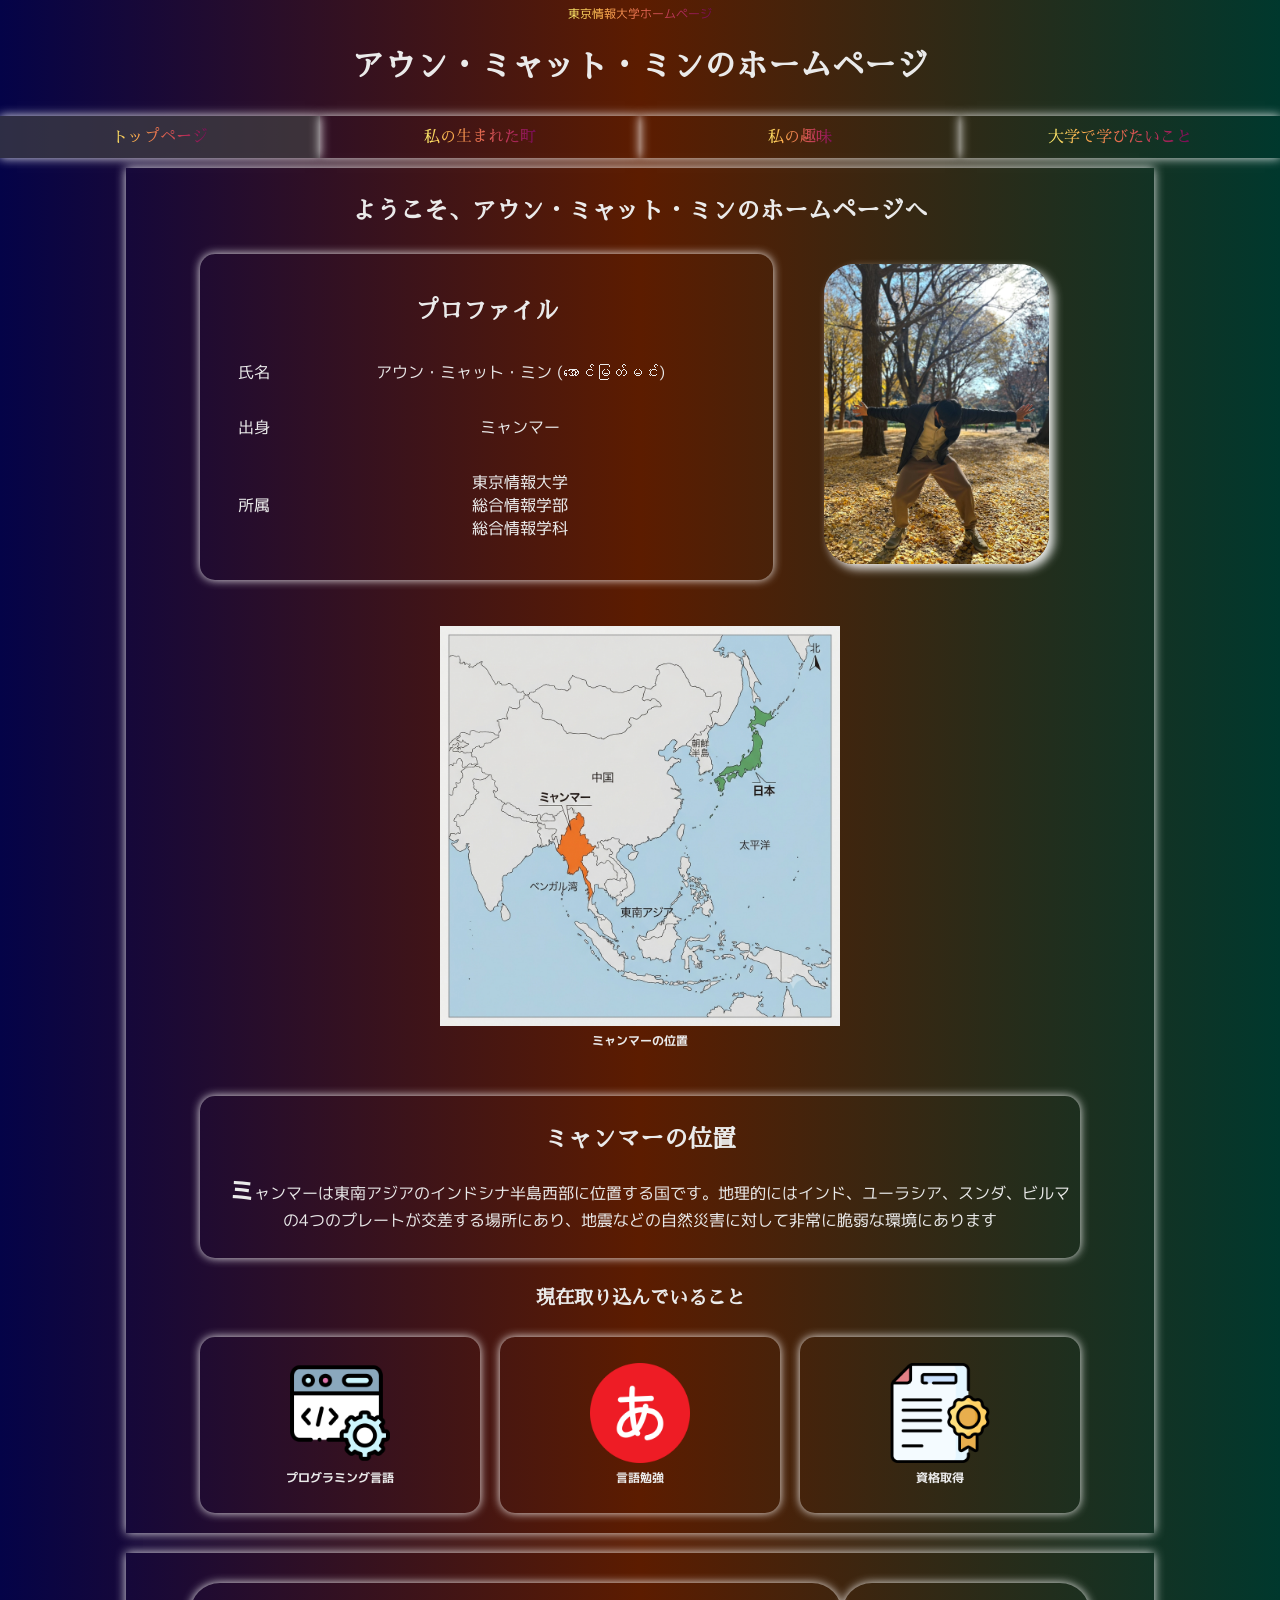
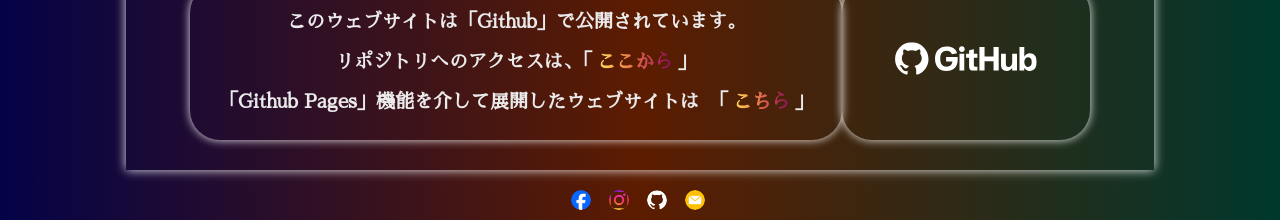
<file: index.html>
<!doctype html>
<html lang="ja">
  <head>
    <meta charset="utf-8" />
    <meta name="author" content="J26002 アウンミャットミン" />
    <meta name="description" content="アウンミャットミンのホームページ" />
    <meta name="viewport" content="width=device-width, initial-scale=1.0">
    <meta property="og:title" content="Aung Myat Min's Portfolio">
    <meta property="og:type" content="wesite">
    <meta property="og:url" content="https://amm1902.github.io/My-site/">
    <meta property="og:image" content="./image/profile-pic.jpg">
    <meta property="og:description" content="A simple website for My profile">
    <title>アウンミャットミンのホームページ</title>
    <link href="./style.css" rel="stylesheet" />
    <link href="https://fonts.googleapis.com/css?family=Sawarabi+Mincho" rel="stylesheet">
    <link href="https://fonts.googleapis.com/css?family=M+PLUS+1p" rel="stylesheet">
  </head>
  <body>
    <header>
      <p id="sch-lnk"><a href="https://www.tuis.ac.jp" title="東京情報大学ホームページ">東京情報大学ホームページ</a></p>
      <h1>アウン・ミャット・ミンのホームページ</h1>
    </header>
    <nav>
      <ul>
        <li class="is-here"><a href="./index.html" title="トップページ">トップページ</a></li>
        <li><a href="./town.html" title="生まれた町">私の生まれた町</a></li>
        <li><a href="./hobby.html" title="趣味">私の趣味</a></li>
        <li><a href="./dream.html" title="大学で学びたいこと">大学で学びたいこと</a></li>
      </ul>
    </nav>
    <main>
      <h2>ようこそ、アウン・ミャット・ミンのホームページへ</h2>
      <section class="flex-column-container">
        <article class="element profile">
          <h2>プロファイル</h2>
          <table id="profile-table">
            <tr>
              <td>氏名</td>
              <td>アウン・ミャット・ミン (အောင်မြတ်မင်း)</td>
            </tr>
            <tr>
              <td>出身</td>
              <td>ミャンマー</td>
            </tr>
            <tr>
              <td>所属</td>
              <td>東京情報大学<br>総合情報学部<br>総合情報学科</td>
            </tr>
          </table>
        </article>
        <figure class="element profile-pic">
          <img src="./image/profile-pic.jpg" alt="アウンミャットミン">
        </figure>
      </section>
      <section class="flex-row-container">
        <article class="element">
          <figure id="mm-map">
            <img src="./image/mm-map.png" alt="Myanmar Map">
            <figcaption>ミャンマーの位置</figcaption>
          </figure>
        </article>
        <article class="element">
          <h2>ミャンマーの位置</h2>
          <p>ミャンマーは東南アジアのインドシナ半島西部に位置する国です。地理的にはインド、ユーラシア、スンダ、ビルマの4つのプレートが交差する場所にあり、地震などの自然災害に対して非常に脆弱な環境にあります</p>
        </article>
      </section>
      <h3>現在取り込んでいること</h3>
      <section class="flex-column-container activity">
        <article class="element">
          <figure>
            <img src="./icon/coding.png" alt="programming icon">
            <figcaption>プログラミング言語</figcaption>
          </figure>
        </article>
        <article class="element">
          <figure>
            <img src="./icon/japanese-alphabet.png" alt="Japanese Language icon">
            <figcaption>言語勉強</figcaption>
          </figure>
        </article>
        <article class="element">
          <figure>
            <img src="./icon/certificate.png" alt="Certificate icon">
            <figcaption>資格取得</figcaption>
          </figure>
        </article>
      </section>
    </main>
    <footer>
      <div class="flex-column-container repo-intro">
        <section class="element repo-text">
          <h3>このウェブサイトは「Github」で公開されています。</h3>
          <h3>リポジトリへのアクセスは、「<a href="https://github.com/AMM1902/My-site" title="My-site Github Page">ここから</a>」</h3>
          <h3>「Github Pages」機能を介して展開したウェブサイトは　「<a href="https://amm1902.github.io/My-site/" title="My-site website">こちら</a>」</h3>
        </section>
        <section class="element repo-logo">
          <img src="./icon/GitHub_Lockup_White.svg" alt="Github logo">
        </section>
      </div>
      <address>
        <a href="https://www.facebook.com/share/1B2FfYjLx8/" title="Facebook Link">
          <img class="social-icon" src="./icon/Facebook_Logo_Primary.png" alt="Facebook" />
        </a>
        <a href="https://www.instagram.com/aungmyatmin7012?igsh=cG5weXA1OWZ1bGN5" title="Instagram Link">
          <img class="social-icon" src="./icon/Instagram_Glyph_Gradient.png" alt="Instagram" />
        </a>
        <a href="https://github.com/AMM1902" title="Github Link">
          <img class="social-icon" src="./icon/GitHub_Invertocat_White.svg" alt="Github" />
        </a>
        <a href="mailto:j26002am@edu.tuis.ac.jp" title="Email">
          <img class="social-icon" src="./icon/email.png" alt="Email" />
        </a>
      </address>
    </footer>
  </body>
</html>
</file>
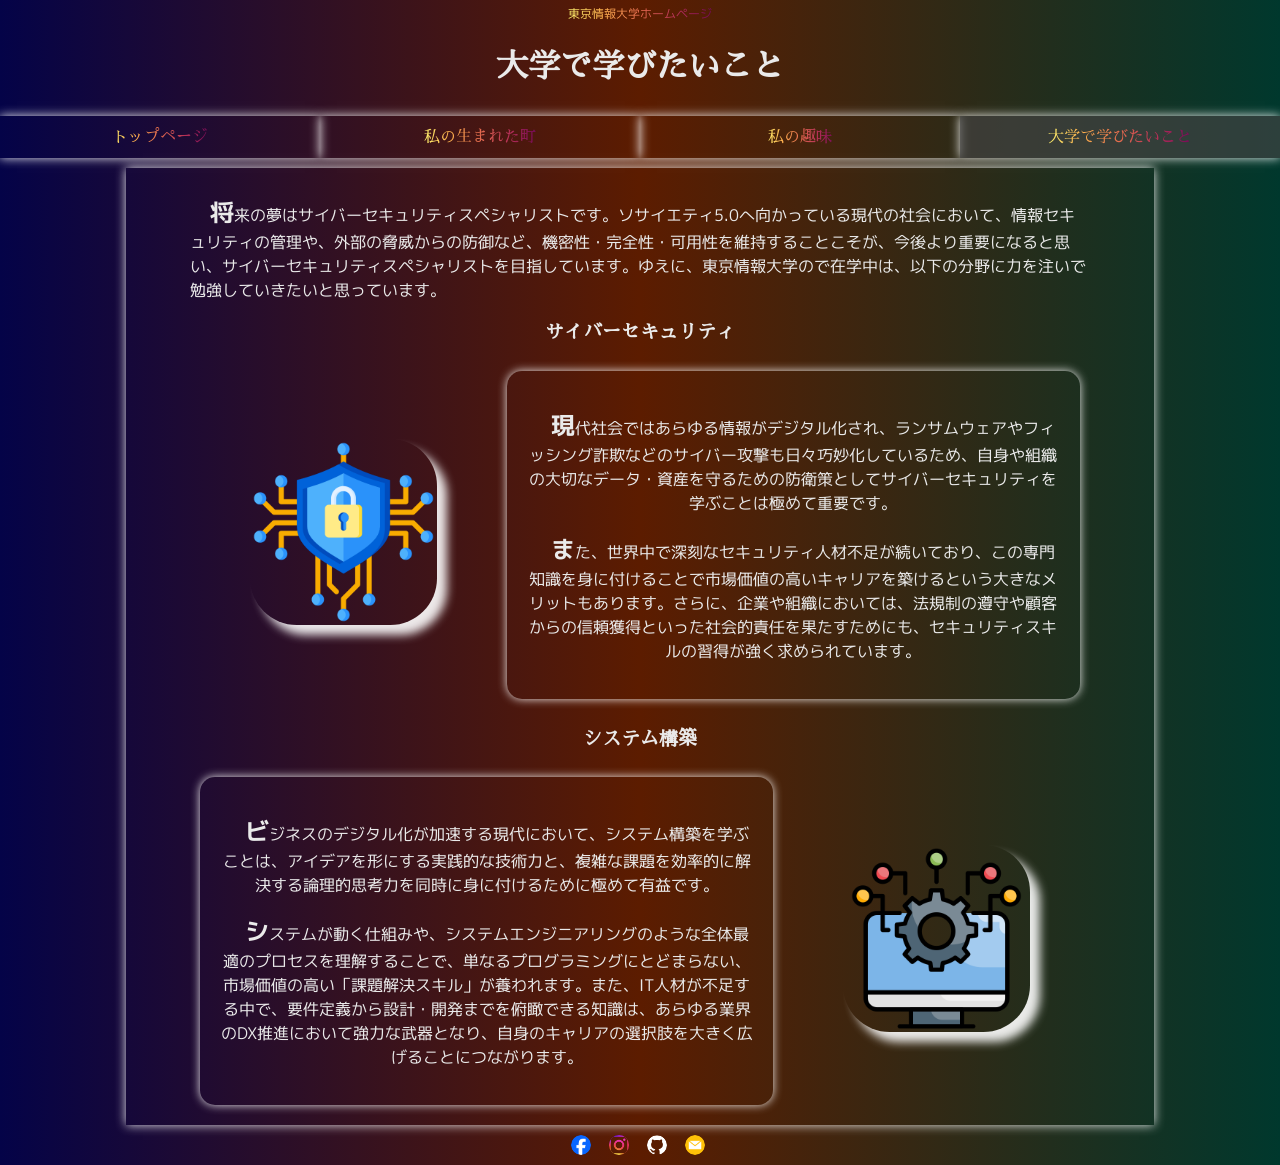
<file: dream.html>
<!doctype html>
<html lang="ja">
  <head>
    <meta charset="utf-8" />
    <meta name="author" content="J26002 アウンミャットミン" />
    <meta name="description" content="アウンミャットミン｜大学で学びたいこと" />
    <meta name="viewport" content="width=device-width, initial-scale=1.0">
    <meta property="og:title" content="Aung Myat Min's Portfolio">
    <meta property="og:type" content="wesite">
    <meta property="og:url" content="https://amm1902.github.io/My-site/">
    <meta property="og:image" content="./image/profile-pic.jpg">
    <meta property="og:description" content="A simple website for My profile">
    <title>大学で学びたいこと</title>
    <link href="./style.css" rel="stylesheet" />
    <link href="https://fonts.googleapis.com/css?family=Sawarabi+Mincho" rel="stylesheet">
    <link href="https://fonts.googleapis.com/css?family=M+PLUS+1p" rel="stylesheet">
  </head>
  <body>
    <header>
      <p id="sch-lnk"><a href="https://www.tuis.ac.jp" title="東京情報大学ホームページ">東京情報大学ホームページ</a></p>
      <h1>大学で学びたいこと</h1>
    </header>
    <nav>
      <ul>
        <li><a href="./index.html" title="トップページ">トップページ</a></li>
        <li><a href="./town.html" title="生まれた町">私の生まれた町</a></li>
        <li><a href="./hobby.html" title="趣味">私の趣味</a></li>
        <li class="is-here"><a href="./dream.html" title="大学で学びたいこと">大学で学びたいこと</a></li>
      </ul>
    </nav>
    <main>
      <p>将来の夢はサイバーセキュリティスペシャリストです。ソサイエティ5.0へ向かっている現代の社会において、情報セキュリティの管理や、外部の脅威からの防御など、機密性・完全性・可用性を維持することこそが、今後より重要になると思い、サイバーセキュリティスペシャリストを目指しています。ゆえに、東京情報大学ので在学中は、以下の分野に力を注いで勉強していきたいと思っています。
      </p>
      <section>
        <h3>サイバーセキュリティ</h3>
        <section class="flex-column-container dream">
          <article class="element study-icon">
            <figure>
              <img src="./icon/cybersecurity.png" alt="Cybersecurity icon">
            </figure>
          </article>
          <article class="element study">
            <p>
              現代社会ではあらゆる情報がデジタル化され、ランサムウェアやフィッシング詐欺などのサイバー攻撃も日々巧妙化しているため、自身や組織の大切なデータ・資産を守るための防衛策としてサイバーセキュリティを学ぶことは極めて重要です。
            </p>
            <p>
              また、世界中で深刻なセキュリティ人材不足が続いており、この専門知識を身に付けることで市場価値の高いキャリアを築けるという大きなメリットもあります。さらに、企業や組織においては、法規制の遵守や顧客からの信頼獲得といった社会的責任を果たすためにも、セキュリティスキルの習得が強く求められています。
            </p>
          </article>
        </section>
      </section>
      <section>
        <h3>システム構築</h3>
        <section class="flex-column-container dream">
          <article class="element study">
            <p>
              ビジネスのデジタル化が加速する現代において、システム構築を学ぶことは、アイデアを形にする実践的な技術力と、複雑な課題を効率的に解決する論理的思考力を同時に身に付けるために極めて有益です。
            </p>
            <p>
              システムが動く仕組みや、システムエンジニアリングのような全体最適のプロセスを理解することで、単なるプログラミングにとどまらない、市場価値の高い「課題解決スキル」が養われます。また、IT人材が不足する中で、要件定義から設計・開発までを俯瞰できる知識は、あらゆる業界のDX推進において強力な武器となり、自身のキャリアの選択肢を大きく広げることにつながります。
            </p>
          </article>
          <article class="element study-icon">
            <figure><img src="./icon/system-integration.png" alt="System design icon"></figure>
          </article>
        </section>
      </section>
    </main>
    <footer>
      <address>
        <a href="https://www.facebook.com/share/1B2FfYjLx8/" title="Facebook Link">
          <img class="social-icon" src="./icon/Facebook_Logo_Primary.png" alt="Facebook" />
        </a>
        <a href="https://www.instagram.com/aungmyatmin7012?igsh=cG5weXA1OWZ1bGN5" title="Instagram Link">
          <img class="social-icon" src="./icon/Instagram_Glyph_Gradient.png" alt="Instagram" />
        </a>
        <a href="https://github.com/AMM1902" title="Github Link">
          <img class="social-icon" src="./icon/GitHub_Invertocat_White.svg" alt="Github" />
        </a>
        <a href="mailto:j26002am@edu.tuis.ac.jp" title="Email">
          <img class="social-icon" src="./icon/email.png" alt="Email" />
        </a>
      </address>
    </footer>
  </body>
</html>
</file>
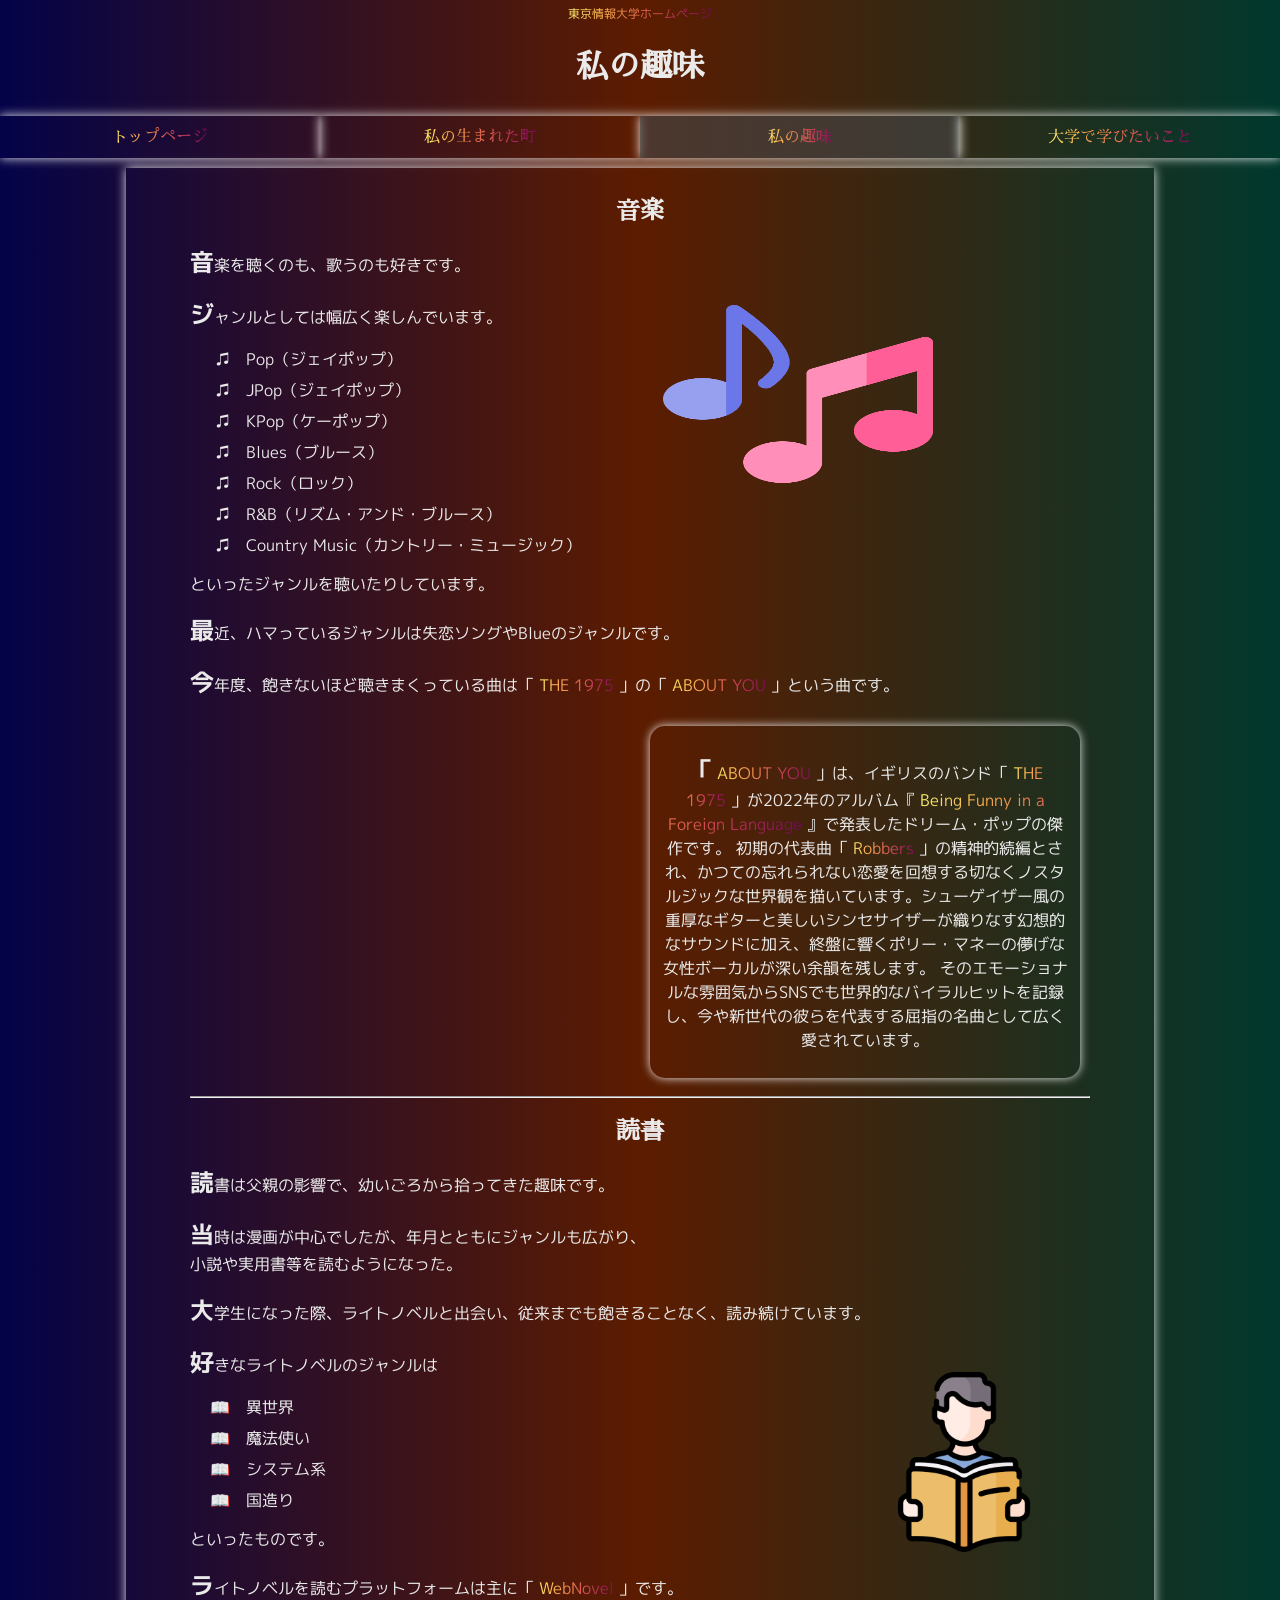
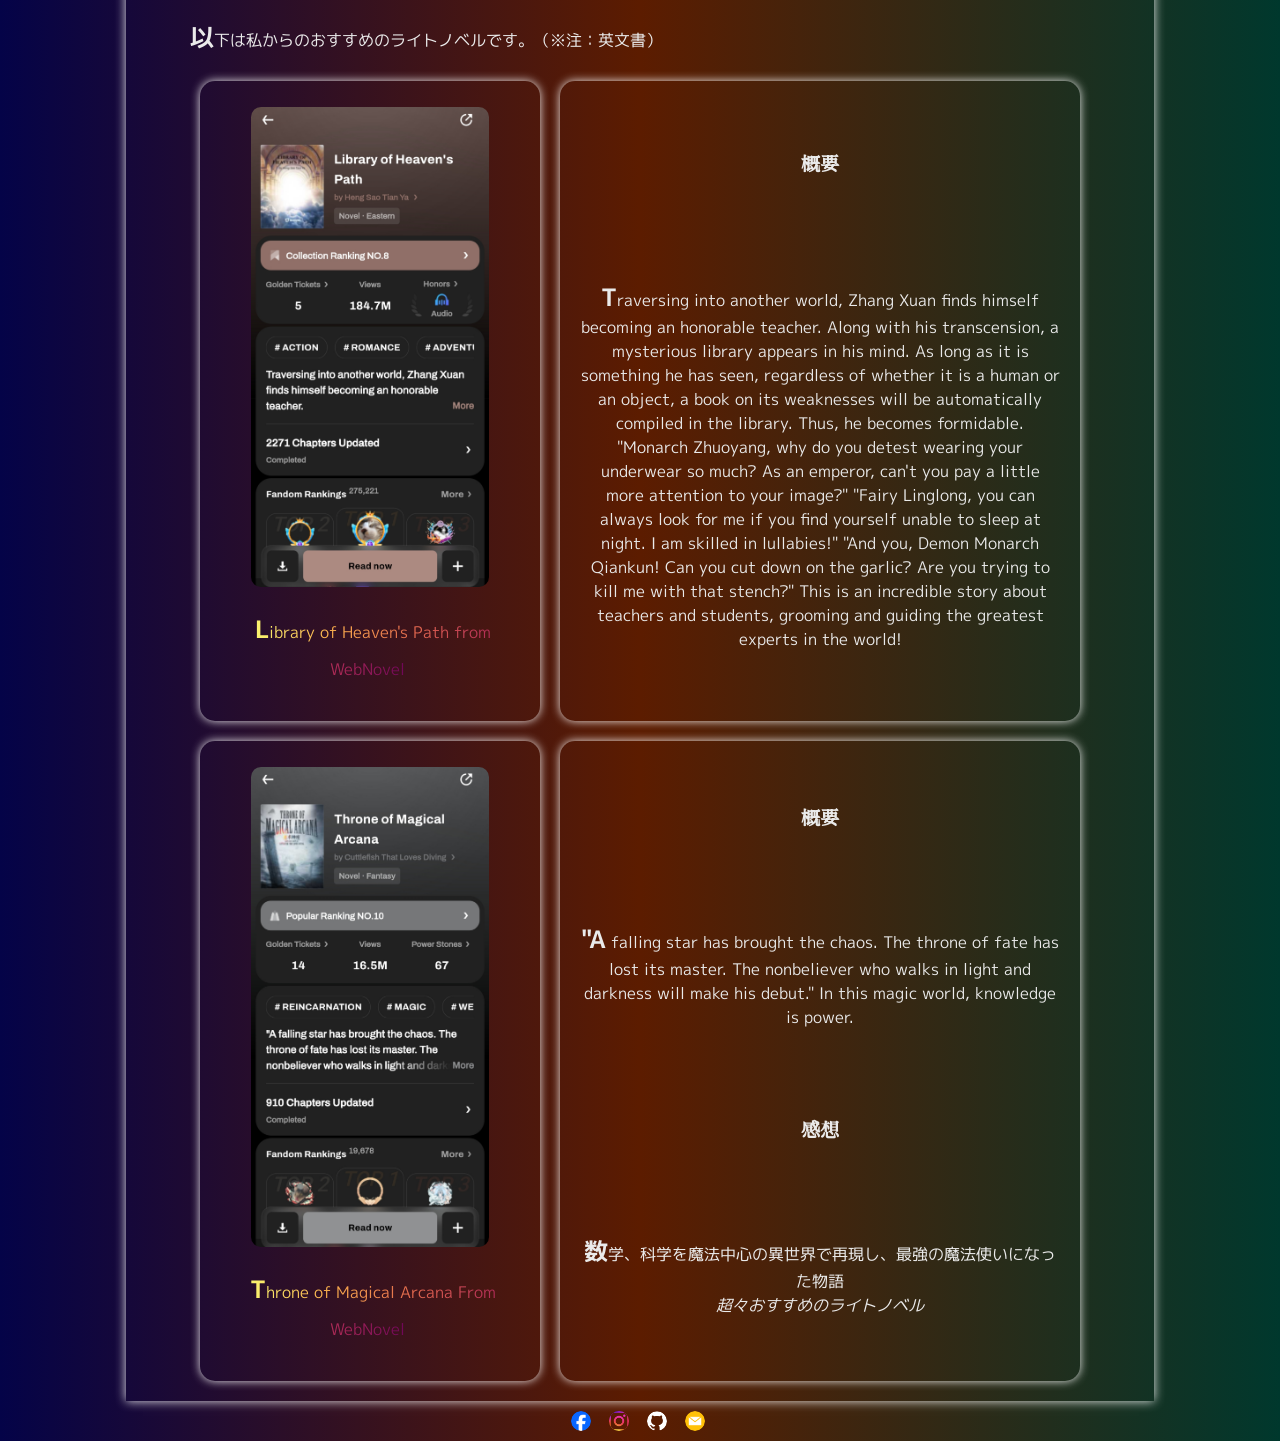
<file: hobby.html>
<!doctype html>
<html lang="ja">
  <head>
    <meta charset="utf-8" />
    <meta name="author" content="J26002 アウンミャットミン" />
    <meta name="description" content="アウンミャットミン｜私の趣味" />
    <meta name="viewport" content="width=device-width, initial-scale=1.0">
    <meta property="og:title" content="Aung Myat Min's Portfolio">
    <meta property="og:type" content="wesite">
    <meta property="og:url" content="https://amm1902.github.io/My-site/">
    <meta property="og:image" content="./image/profile-pic.jpg">
    <meta property="og:description" content="A simple website for My profile">
    <title>私の趣味</title>
    <link href="./style.css" rel="stylesheet" />
    <link href="https://fonts.googleapis.com/css?family=Sawarabi+Mincho" rel="stylesheet">
    <link href="https://fonts.googleapis.com/css?family=M+PLUS+1p" rel="stylesheet">
  </head>
  <body>
    <header>
      <p id="sch-lnk"><a href="https://www.tuis.ac.jp" title="東京情報大学ホームページ">東京情報大学ホームページ</a></p>
      <h1>私の趣味</h1>
    </header>
    <nav>
      <ul>
        <li><a href="./index.html" title="トップページ">トップページ</a></li>
        <li><a href="./town.html" title="生まれた町">私の生まれた町</a></li>
        <li class="is-here"><a href="./hobby.html" title="趣味">私の趣味</a></li>
        <li><a href="./dream.html" title="大学で学びたいこと">大学で学びたいこと</a></li>
      </ul>
    </nav>
    <main>
      <section class="hobby" id="music">
        <h2>音楽</h2>
        <p>音楽を聴くのも、歌うのも好きです。</p>
        <p>ジャンルとしては幅広く楽しんでいます。
          <ul>
            <li>Pop（ジェイポップ）</li>
            <li>JPop（ジェイポップ）</li>
            <li>KPop（ケーポップ）</li>
            <li>Blues（ブルース）</li>
            <li>Rock（ロック）</li>
            <li>R&B（リズム・アンド・ブルース）</li>
            <li>Country Music（カントリー・ミュージック）</li>
          </ul> といったジャンルを聴いたりしています。
        </p>
        <p>最近、ハマっているジャンルは失恋ソングやBlueのジャンルです。</p>
        <p>今年度、飽きないほど聴きまくっている曲は「<a href="https://www.youtube.com/channel/UC_LfW1R3B0of9qOw1uI-QNQ" title="The 1975's Youtube page">THE 1975</a>」の「<a href="https://youtu.be/tGv7CUutzqU?si=N_Si5HTvJLspvC7x" title="About You Youtube Link">ABOUT YOU</a>」という曲です。</p>
        <section class="flex-column-container">
          <article class="element">
            <iframe
            height=100% 
            width=100% 
            src="https://www.youtube.com/embed/tGv7CUutzqU?si=ZOa75D4bkWChov4C"
            title="YouTube video player"
            frameborder="0"
            allow="
            accelerometer;
            autoplay;
            clipboard-write;
            encrypted-media;
            gyroscope;
            picture-in-picture;
            web-share;"
            referrerpolicy="strict-origin-when-cross-origin"
            allowfullscreen>
            </iframe>
          </article>
          <article class="element">
            <p>
              「<a href="https://youtu.be/tGv7CUutzqU?si=N_Si5HTvJLspvC7x" title="About You Youtube Link">ABOUT YOU</a>」は、イギリスのバンド「<a href="https://www.youtube.com/channel/UC_LfW1R3B0of9qOw1uI-QNQ" title="The 1975's Youtube Page">THE 1975</a>」が2022年のアルバム『<a href="https://en.wikipedia.org/wiki/Being_Funny_in_a_Foreign_Language" title="'Being Funny in a Foreign Language' Wikipedia Page">Being Funny in a Foreign Language</a>』で発表したドリーム・ポップの傑作です。
              
              初期の代表曲「<a href="https://youtu.be/Iyy3YOpxL2k?si=sTBb0FbuBh4MWe8O" title="'Robbers' Youtube Link">Robbers</a>」の精神的続編とされ、かつての忘れられない恋愛を回想する切なくノスタルジックな世界観を描いています。シューゲイザー風の重厚なギターと美しいシンセサイザーが織りなす幻想的なサウンドに加え、終盤に響くポリー・マネーの儚げな女性ボーカルが深い余韻を残します。
              
              そのエモーショナルな雰囲気からSNSでも世界的なバイラルヒットを記録し、今や新世代の彼らを代表する屈指の名曲として広く愛されています。
            </p>
          </article>
        </section>
      </section>
      <hr>
      <section class="hobby" id="reading">
        <h2>読書</h2>
        <p>
          読書は父親の影響で、幼いごろから拾ってきた趣味です。
        </p>
        <p>当時は漫画が中心でしたが、年月とともにジャンルも広がり、<br>小説や実用書等を読むようになった。</p>
        <p>大学生になった際、ライトノベルと出会い、従来までも飽きることなく、読み続けています。</p>
        <p>好きなライトノベルのジャンルは
          <ul>
            <li>異世界</li>
            <li>魔法使い</li>
            <li>システム系</li>
            <li>国造り</li>
          </ul>
        </p>といったものです。
        <p>ライトノベルを読むプラットフォームは主に「<a href="https://www.webnovel.com/" title="WebNovel">WebNovel</a>」です。</p>
        <p>以下は私からのおすすめのライトノベルです。（※注：英文書）</p>
        <section class="fex-row-container">
          <section class="flex-column-container">
            <article class="element novel cover">
              <p><img src="./image/lnovel-lohp.jpg" alt="Library of Heaven's Path Novel"></p>
              <p><a href="https://www.webnovel.com/ja/book/library-of-heaven's-path_6831850602000905" title="'Library of Heaven's Path' Page">Library of Heaven's Path from WebNovel</a></p>
            </article>
            <article class="element novel descript">
              <div>
                <h3>概要</h3>
              <p>
                Traversing into another world, Zhang Xuan finds himself becoming an honorable teacher.
                Along with his transcension, a mysterious library appears in his mind.
                As long as it is something he has seen, regardless of whether it is a human or an object, a book on its weaknesses will
                be automatically compiled in the library.
                Thus, he becomes formidable.
                "Monarch Zhuoyang, why do you detest wearing your underwear so much? As an emperor, can't you pay a little more
                attention to your image?"
                "Fairy Linglong, you can always look for me if you find yourself unable to sleep at night. I am skilled in lullabies!"
                "And you, Demon Monarch Qiankun! Can you cut down on the garlic? Are you trying to kill me with that stench?"
                This is an incredible story about teachers and students, grooming and guiding the greatest experts in the world!
              </p>
              </div>
            </article>
          </section>
          <section class="flex-column-container">
            <article class="element novel cover">
              <p><img src="./image/lnovel-toma.jpg" alt="Throne of Magical Arcana Novel"></p>
              <p><a href="https://www.webnovel.com/ja/book/library-of-heaven's-path_6831850602000905" title="'Throne of Magical Arcana' Page">Throne of Magical Arcana From WebNovel</a></p>
            </article>
            <article class="element novel descript">
              <div>
                <h3>概要</h3>
              <p>
                "A falling star has brought the chaos. The throne of fate has lost its master. The nonbeliever who walks in light and
                darkness will make his debut."
                In this magic world, knowledge is power.
              </p>
              <h3>感想</h3>
              <p>
                数学、科学を魔法中心の異世界で再現し、最強の魔法使いになった物語<br>
                <em>超々おすすめのライトノベル</em>
              </p>
              </div>
            </article>
          </section>
        </section>
      </section>
    </main>
    <footer>
      <address>
        <a href="https://www.facebook.com/share/1B2FfYjLx8/" title="Facebook Link">
          <img class="social-icon" src="./icon/Facebook_Logo_Primary.png" alt="Facebook" />
        </a>
        <a href="https://www.instagram.com/aungmyatmin7012?igsh=cG5weXA1OWZ1bGN5" title="Instagram Link">
          <img class="social-icon" src="./icon/Instagram_Glyph_Gradient.png" alt="Instagram" />
        </a>
        <a href="https://github.com/AMM1902" title="Github Link">
          <img class="social-icon" src="./icon/GitHub_Invertocat_White.svg" alt="Github" />
        </a>
        <a href="mailto:j26002am@edu.tuis.ac.jp" title="Email">
          <img class="social-icon" src="./icon/email.png" alt="Email" />
        </a>
      </address>
    </footer>
  </body>
</html>
</file>
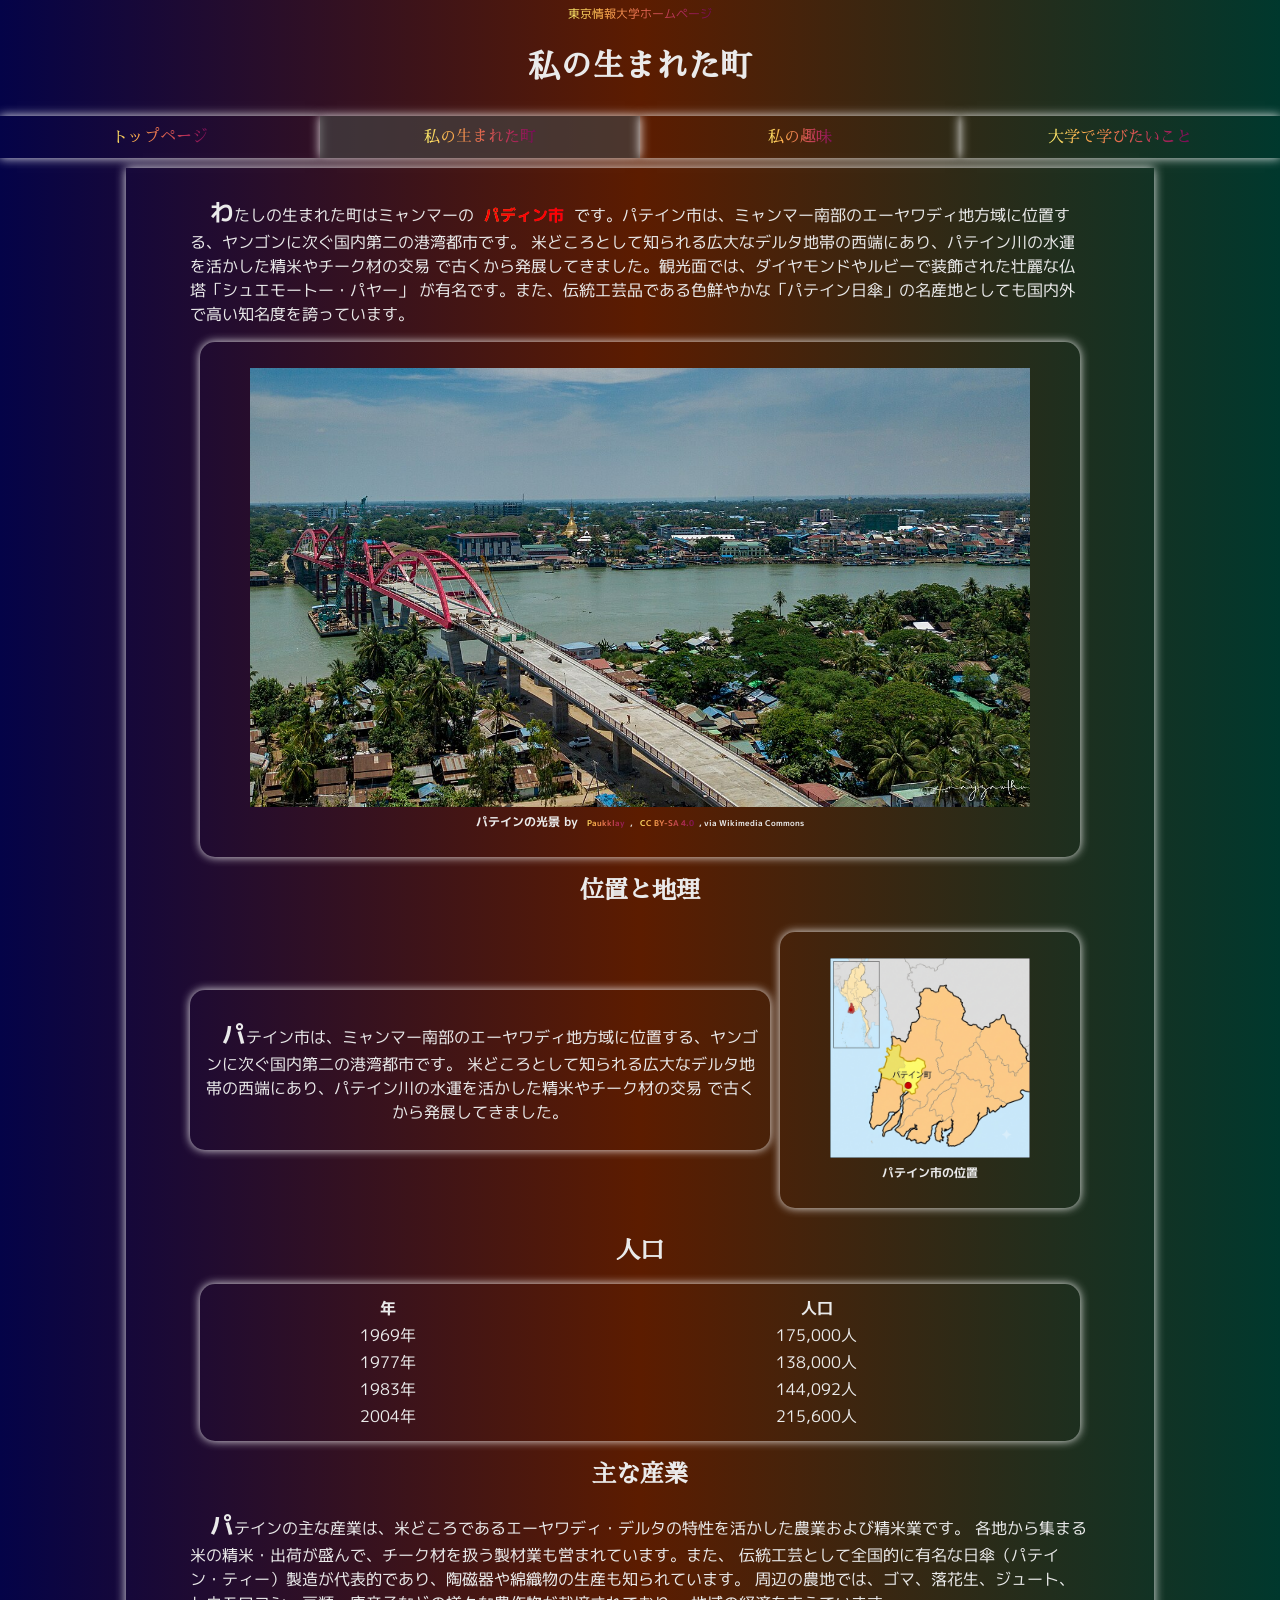
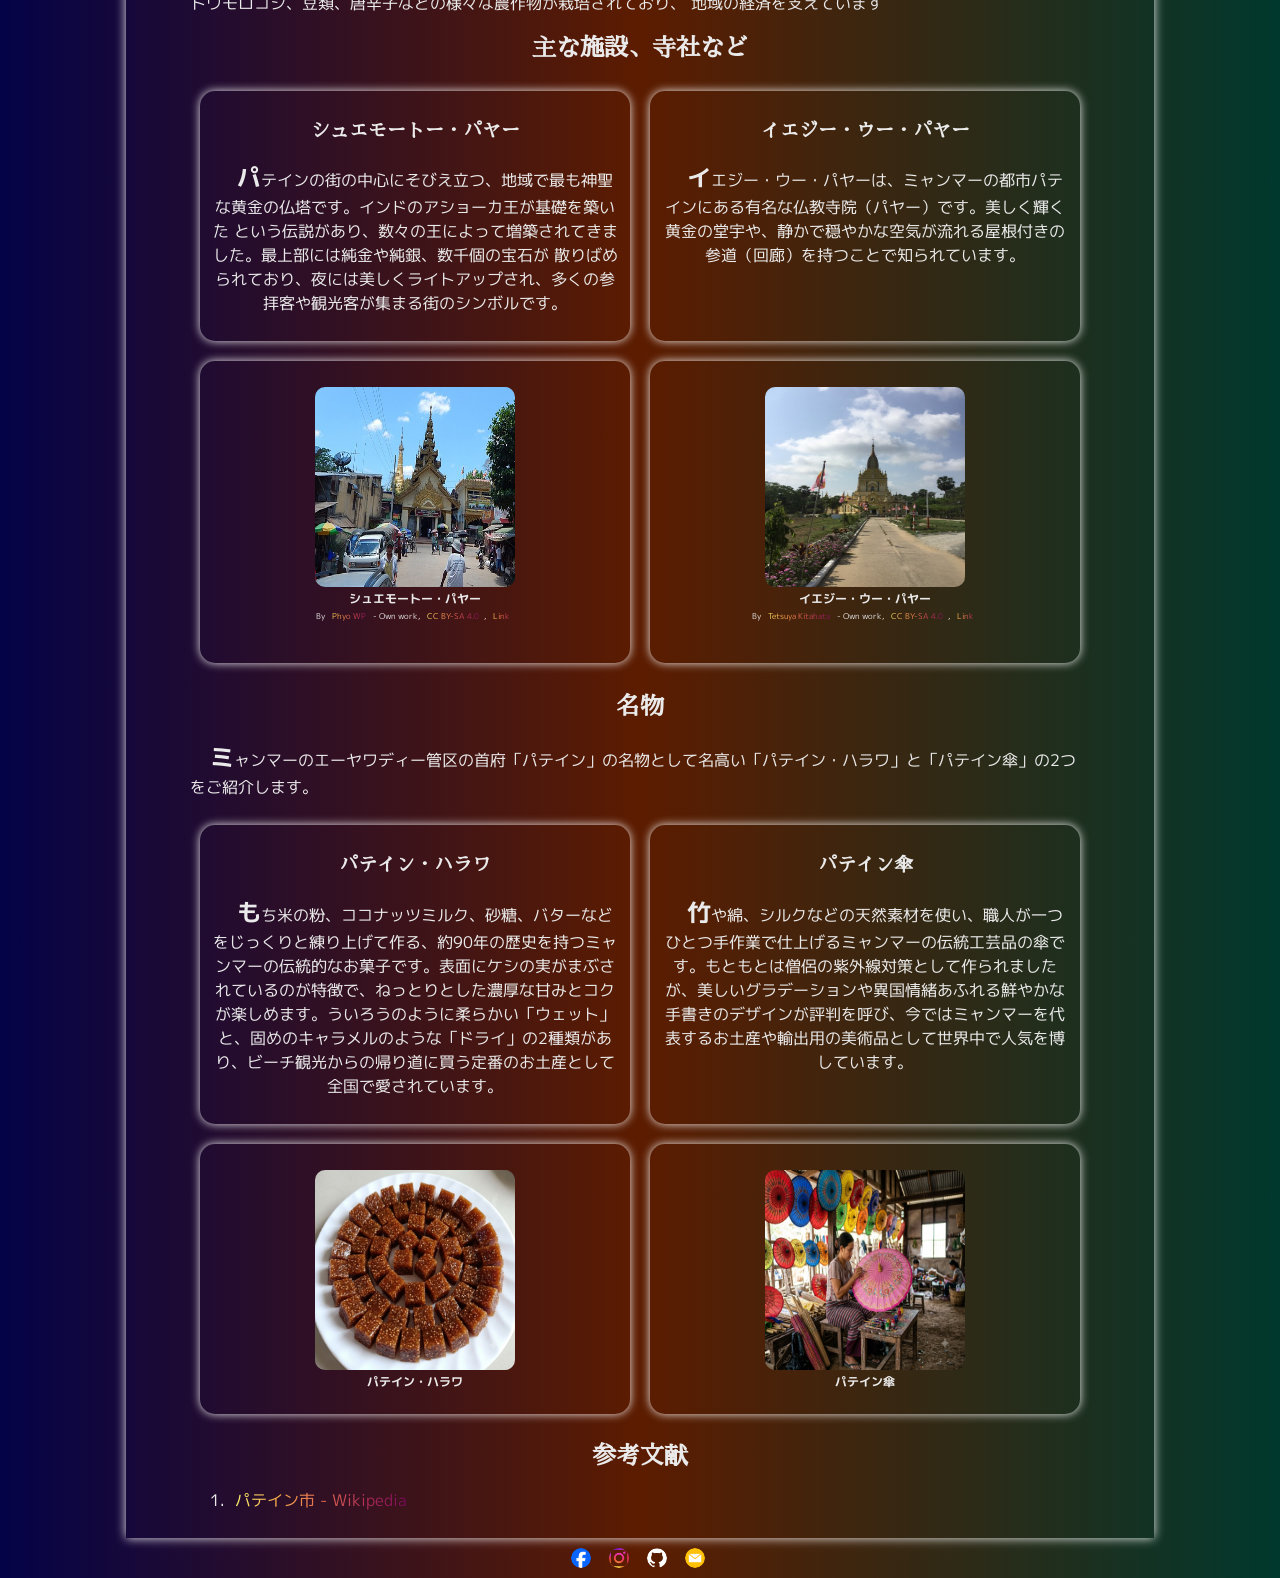
<file: town.html>
<!doctype html>
<html lang="ja">
  <head>
    <meta charset="utf-8" />
    <meta name="author" content="J26002 アウンミャットミン" />
    <meta name="description" content="アウンミャットミン|私の生まれた町" />
    <meta name="viewport" content="width=device-width, initial-scale=1.0">
    <meta property="og:title" content="Aung Myat Min's Portfolio">
    <meta property="og:type" content="wesite">
    <meta property="og:url" content="https://amm1902.github.io/My-site/">
    <meta property="og:image" content="./image/profile-pic.jpg">
    <meta property="og:description" content="A simple website for My profile">
    <title>私の生まれた町</title>
    <link href="./style.css" rel="stylesheet" />
    <link href="https://fonts.googleapis.com/css?family=Sawarabi+Mincho" rel="stylesheet">
    <link href="https://fonts.googleapis.com/css?family=M+PLUS+1p" rel="stylesheet">
  </head>
  <body>
    <header>
      <p id="sch-lnk"><a href="https://www.tuis.ac.jp">東京情報大学ホームページ</a></p>
      <h1>私の生まれた町</h1>
    </header>
    <nav>
      <ul>
        <li><a href="./index.html" title="トップページ">トップページ</a></li>
        <li class="is-here"><a href="./town.html" title="生まれた町">私の生まれた町</a></li>
        <li><a href="./hobby.html" title="趣味">私の趣味</a></li>
        <li><a href="./dream.html" title="大学で学びたいこと">大学で学びたいこと</a></li>
      </ul>
    </nav>
    <main>
      <p>
        わたしの生まれた町はミャンマーの
        <a href="https://ja.wikipedia.org/wiki/%E3%83%91%E3%83%86%E3%82%A4%E3%83%B3" title="Pathein Wikipedia Page">
          <span class="imp">パディン市</span>
          </a
        >です。パテイン市は、ミャンマー南部のエーヤワディ地方域に位置する、ヤンゴンに次ぐ国内第二の港湾都市です。
        米どころとして知られる広大なデルタ地帯の西端にあり、パテイン川の水運を活かした精米やチーク材の交易
        で古くから発展してきました。観光面では、ダイヤモンドやルビーで装飾された壮麗な仏塔「シュエモートー・パヤー」
        が有名です。また、伝統工芸品である色鮮やかな「パテイン日傘」の名産地としても国内外で高い知名度を誇っています。
      </p>
      <div class="element">
        <figure>
          <img src="./image/pathein-view.jpg" alt="View of Pathein">
          <figcaption>パテインの光景 by <span class="photo-credit"><a href="https://commons.wikimedia.org/wiki/File:Pathein_City_2.jpg" title="Original Image Link"
          >Paukklay</a
          >,
          <a href="https://creativecommons.org/licenses/by-sa/4.0" title="Creative Commons Attribution-Share Alike 4.0">CC BY-SA 4.0</a
            >, via Wikimedia Commons</span></figcaption>
        </figure>
      </div>
      <h2>位置と地理</h2>
      <section class="flex-column-container">
        <section class="element town location">
          <p>
            パテイン市は、ミャンマー南部のエーヤワディ地方域に位置する、ヤンゴンに次ぐ国内第二の港湾都市です。
            米どころとして知られる広大なデルタ地帯の西端にあり、パテイン川の水運を活かした精米やチーク材の交易
            で古くから発展してきました。
          </p>
        </section>
        <section class="element town location">
          <figure>
            <img src="./image/pathein.png" alt="パテイン市の地図" />
            <figcaption>パテイン市の位置</figcaption>
        </section>
      </section>
      </p>
      <h2>人口</h2>
      <div class="element">
        <table id="population">
          <tr>
            <th>年</th>
            <th>人口</th>
          </tr>
          <tr>
            <td>1969年</td>
            <td>175,000人</td>
          </tr>
          <tr>
            <td>1977年</td>
            <td>138,000人</td>
          </tr>
          <tr>
            <td>1983年</td>
            <td>144,092人</td>
          </tr>
          <tr>
            <td>2004年</td>
            <td>215,600人</td>
          </tr>
        </table>
      </div>
      <h2>主な産業</h2>
      <p>
        パテインの主な産業は、米どころであるエーヤワディ・デルタの特性を活かした農業および精米業です。
        各地から集まる米の精米・出荷が盛んで、チーク材を扱う製材業も営まれています。また、
        伝統工芸として全国的に有名な日傘（パテイン・ティー）製造が代表的であり、陶磁器や綿織物の生産も知られています。
        周辺の農地では、ゴマ、落花生、ジュート、トウモロコシ、豆類、唐辛子などの様々な農作物が栽培されており、
        地域の経済を支えています</p>
      <h2>主な施設、寺社など</h2>
      <section class="flex-row-container">
        <section class="flex-column-container">
          <article class="element town">
            <h3>シュエモートー・パヤー</h3>
            <p>
              パテインの街の中心にそびえ立つ、地域で最も神聖な黄金の仏塔です。インドのアショーカ王が基礎を築いた
              という伝説があり、数々の王によって増築されてきました。最上部には純金や純銀、数千個の宝石が
              散りばめられており、夜には美しくライトアップされ、多くの参拝客や観光客が集まる街のシンボルです。
            </p>
            
          </article>
          <article class="element town">
            <h3>イエジー・ウー・パヤー</h3>
            <p>
              イエジー・ウー・パヤーは、ミャンマーの都市パテインにある有名な仏教寺院（パヤー）です。美しく輝く黄金の堂宇や、静かで穏やかな空気が流れる屋根付きの参道（回廊）を持つことで知られています。
            </p>
          </article>
        </section>
        <section class="flex-column-container">
          <span class="element town">
            <p><img src="./image/Shwemokhtaw_Pagoda.jpg" alt="パテイン傘" /><br><span class="photo-label">シュエモートー・パヤー</span><br><span class="photo-credit">By <a href="//commons.wikimedia.org/wiki/User:Phyo_WP" title="User:Phyo WP">Phyo WP</a> - Own work, <a href="https://creativecommons.org/licenses/by-sa/4.0" title="Creative Commons Attribution-Share Alike 4.0">CC BY-SA 4.0</a>, <a href="https://commons.wikimedia.org/w/index.php?curid=40102870" title="Original Image Link">Link</a></span></p>
          </span>
          <span class="element town">
            <p><img src="./image/Yaekyi_Oo_Pagoda_001.jpg" alt="パテイン傘" /><br><span class="photo-label">イエジー・ウー・パヤー</span><br><span class="photo-credit">By <a href="//commons.wikimedia.org/w/index.php?title=User:Todai.no1&amp;action=edit&amp;redlink=1" title="User:Todai.no1 (page does not exist)">Tetsuya Kitahata</a> - Own work, <a href="https://creativecommons.org/licenses/by-sa/4.0" title="Creative Commons Attribution-Share Alike 4.0">CC BY-SA 4.0</a>, <a href="https://commons.wikimedia.org/w/index.php?curid=57279862" title="Original Image Link">Link</a></span></p>
          </span>
        </section>
      </section
      <p></p>
      <h2>名物</h2>
      <p>ミャンマーのエーヤワディー管区の首府「パテイン」の名物として名高い「パテイン・ハラワ」と「パテイン傘」の2つをご紹介します。</p>
      <section class="flex-row-container">
        <section class="flex-column-container">
          <article class="element town">
            <h3>パテイン・ハラワ</h3>
            <p>もち米の粉、ココナッツミルク、砂糖、バターなどをじっくりと練り上げて作る、約90年の歴史を持つミャンマーの伝統的なお菓子です。表面にケシの実がまぶされているのが特徴で、ねっとりとした濃厚な甘みとコクが楽しめます。ういろうのように柔らかい「ウェット」と、固めのキャラメルのような「ドライ」の2種類があり、ビーチ観光からの帰り道に買う定番のお土産として全国で愛されています。
            </p>
            
          </article>
          <article class="element town">
            <h3>パテイン傘</h3>
            <p>竹や綿、シルクなどの天然素材を使い、職人が一つひとつ手作業で仕上げるミャンマーの伝統工芸品の傘です。もともとは僧侶の紫外線対策として作られましたが、美しいグラデーションや異国情緒あふれる鮮やかな手書きのデザインが評判を呼び、今ではミャンマーを代表するお土産や輸出用の美術品として世界中で人気を博しています。
            </p>
          </article>
        </section>
        <section class="flex-column-container">
          <span class="element town">
            <p><img src="./image/halawa.png" alt="パテイン・ハラワ" /><br><span class="photo-label">パテイン・ハラワ</span></p>
          </span>
          <span class="element town">
            <p><img src="./image/umbrella.png" alt="パテイン傘" /><br><span class="photo-label">パテイン傘</span></p>
          </span>
        </section>
      </section>
      <h2>参考文献</h2>
      <ol>
        <li><a href="https://ja.wikipedia.org/wiki/%E3%83%91%E3%83%86%E3%82%A4%E3%83%B3" title="Pathein Wikipedia Page">パテイン市 - Wikipedia</a></li>
      </ol>
    </main>
    <footer>
      <address>
        <a href="https://www.facebook.com/share/1B2FfYjLx8/" title="Facebook Link">
          <img class="social-icon" src="./icon/Facebook_Logo_Primary.png" alt="Facebook" />
        </a>
        <a href="https://www.instagram.com/aungmyatmin7012?igsh=cG5weXA1OWZ1bGN5" title="Instagram Link">
          <img class="social-icon" src="./icon/Instagram_Glyph_Gradient.png" alt="Instagram" />
        </a>
        <a href="https://github.com/AMM1902" title="Github Link">
          <img class="social-icon" src="./icon/GitHub_Invertocat_White.svg" alt="Github" />
        </a>
        <a href="mailto:j26002am@edu.tuis.ac.jp" title="Email">
          <img class="social-icon" src="./icon/email.png" alt="Email" />
        </a>
      </address>
    </footer>
  </body>
</html>
</file>
<file: style.css>
html, body{
    margin: 0;
    padding: 0;
    background: linear-gradient(to right , #040348, #5c1c00, #00382d);
    color: #eaeaea;
    font-family: 'M PLUS 1p', sans-serif;
}

main, .repo-intro {
    max-width: 900px;
    padding: 1ch 5% 1ch;
    margin: 0 auto;
    box-shadow: 0 0 10px rgba(255, 255, 255, 0.9);

}

h1, h2, h3, #sch-lnk, address, nav{
    text-align: center;
}

h1, h2, h3, nav li{
    font-family: 'Gill Sans', 'Sawarabi Mincho', serif;
}

#sch-lnk{
    padding-top: 5px;
    padding-bottom: 5px;
    margin-top: 0;
    margin-bottom: 0;
    font-size: 12px;
}

nav li:has(a:hover), nav li:has(a:focus){
    background-image: linear-gradient(to right, #00382d, #040348);
}

a{
    text-decoration: none;
    background-image: linear-gradient(to right, #f9f871, #fbb04d, #e36a4e, #b12d56, #6a0458);
    color: transparent;
    background-clip: text;
    padding: 5px;
}

a:hover, a:focus{
    text-decoration: underline;
    background-image: linear-gradient(to left, #f9f871, #fbb04d, #e36a4e, #b12d56, #6a0458);
    color: transparent;
    background-clip: text;
}

.is-here{
    background-color: #444444aa;
}

nav{
    padding: 10px 0;
}

nav ul{
    list-style-type: none;
    padding-left: 0;
    margin: 0;
    height: 100%;
    display: flex;
    justify-content: center;
}

nav li{
    margin: 0;
    padding: 1% 5%;
    width:25%;
    max-height: 10%;
    box-shadow:0 0 10px rgba(255, 255, 255, 0.9);
}

main p{
    text-indent: 2ch;
    line-height: 1.5;
}

main p::first-letter{
    font-size: 150%;
    font-weight: bold;
}

.imp{
    font-weight: bold;
    color: red;
}

.flex-row-container{
    display: flex;
    flex-flow: column wrap;
}

.flex-column-container{
    display: flex;
    flex-flow: row wrap;
    /* justify-content: center; */
    /* align-items: center; */
}

.element{
    flex: 1;
    margin: 10px;
    padding: 10px;
    box-shadow: 0 0 10px rgba(255, 255, 255, 0.9);
    text-align: center;
    border-radius: 15px;
}

.profile{
    flex: 2;
    padding: 10px 20px;
    align-content: center; 
}

#profile-table{
    width: 100%;
}

#profile-table td{
    padding: 15px 5px;
}

.profile-pic{
    flex: 1;
    box-shadow: none;
}

.profile-pic img{
    border-radius: 30px;
    max-height: 300px;
    box-shadow: 5px 5px 10px rgba(255, 255, 255, 0.9);
}

.element:has(#mm-map){
    box-shadow: none;
}

#mm-map img{
    max-height: 400px;
}

.activity img{
    max-width: 100px;
}

.element p:has(img){
    line-height: 1;
    text-indent: 0;
}

.town img{
    height: 100%;
    max-height: 200px;
    width: 100%;
    max-width: 200px;
    border-radius: 10px;
    aspect-ratio: 1/1;
}

.location img{
    max-height: 300px;
    border-radius: 0;
}

.location:first-child{
    flex: 2;
    justify-content: center;
    margin: auto 0;
}

.location:last-child{
    flex: 1;
}

img{
    max-width: 100%;
    height: auto;
}

.hobby p{
    text-indent: 0;
}

#music li{
    list-style-type: "\266B";
    padding-left: 1em;
    margin-bottom: 0.5em;
}

#reading li{
    list-style-type: "\1F4D6";
    padding-left: 1em;
    margin-bottom: 0.5em;
}

#music{
    background-image: url(./icon/musical-note.png);
    background-repeat: no-repeat;
    background-size: 30% 20%;
    background-position: right 25% top 15%;
}

.element:has(iframe){
    box-shadow: none;
}

iframe{
    border-radius: 10px;
}

#reading{
    background-image: url(./icon/read.png);
    background-repeat: no-repeat;
    background-size: 20% auto;
    background-position: right 5% top 15%;
}

.novel{
    min-height: 420px;
    min-height: 600px;
}

.cover img{
    max-height: 480px;
    min-height: 350px;
    border-radius: 10px;
}

.cover p {
    line-height: 2;
}

.cover{
    flex: 2;
}

.descript{
    flex: 3;
    padding: 20px;
}

.descript div{
    height: 100%;
    display: grid;
    align-items: center;
}

.dream{
    align-items: center;
}

.study{
    flex: 2;
    padding: 20px 20px;
}

.study-icon{
    flex: 1;
    box-shadow: none;
}

.study-icon img{
    background-color: transparent;
    border-radius: 25%;
    box-shadow: 10px 10px 10px rgba(255, 255, 255, 0.9);
}

.photo-label, figcaption{
    font-size: 12px;
    font-weight: bold;
}

.photo-credit{
    font-size: 8px;
    line-height: 1;
    text-align: center;
    margin: 0;
    padding: 0;
}

#population{
    /*background-image: linear-gradient(to left bottom, #970d5c, #841664, #6e1e6a, #56246c, #3b276b, #2d3373, #1b3c78, #00457b, #005a88, #006f8e, #00828f, #32948e);*/
    margin: 0 auto;
    width:100%;
    text-align: center;
}

.repo-intro{
    margin-top: 20px;
    margin-bottom: 10px;
}

.repo-intro .element{
    margin: 20px 0;
    border-radius: 30px;
}

.repo-text{
    flex: 4;
}

.repo-logo{
    flex: 1;
    padding: 5% 5%;
}

.repo-logo img{
    width: 90%;
    height: 90%;
}

address{
    font-size: 12px;
    padding: 10px 0;
}

.social-icon{
    width: 20px;
    height: 20px;
    vertical-align: middle;
    border-radius: 50%;
    margin-right: 5px;
}

.social-icon:hover{
    box-shadow: 0 0 10px #dadadaaa;
}
</file>
